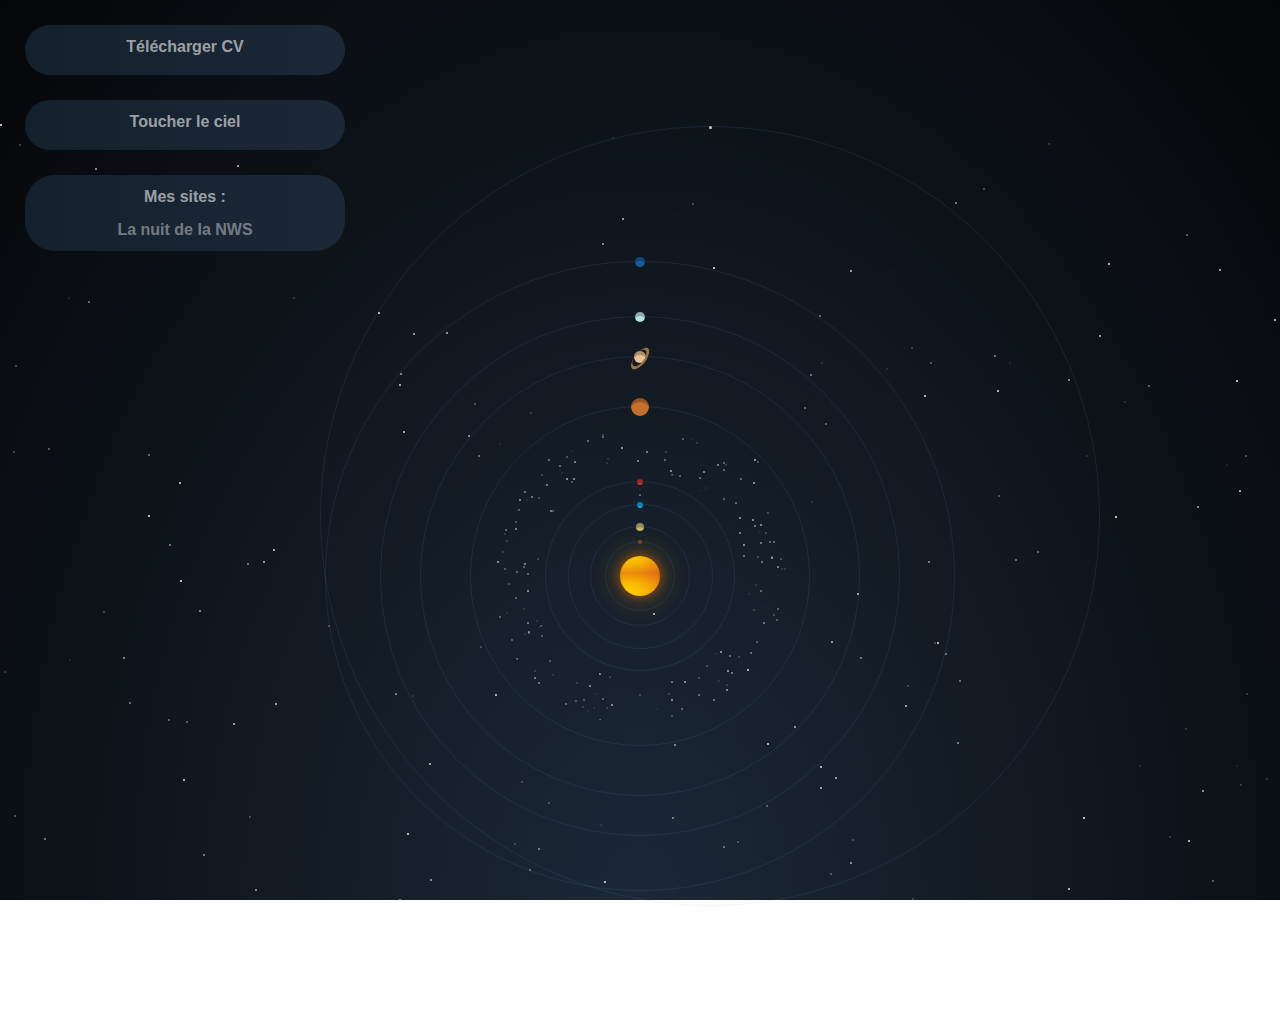
<file: index.html>
<!DOCTYPE html>
<html lang="en">
<head>
    <meta charset="UTF-8">
    <meta name="viewport" content="width=device-width, initial-scale=1.0">
    <link rel="stylesheet" href="css/index.css">
    <link rel="stylesheet" href="css/solar-syst.css">
    <title>Accueil</title>
</head>
<body>
    <div class="cv" id="downloadButton">
        <p>Télécharger CV</p>
    </div>  

    <div class="cv" onclick="game()">
        <p>Toucher le ciel</p>
    </div>  

    <div class="sites">
        <p class="sites-txt">Mes sites :</p>
        <a href="http://51.178.29.201/soiree_nws/" target="_blank" class="liens">La nuit de la NWS</a>
    </div>

    <div class='solar-syst'>
        <div class='sun'></div>
        <div class='mercury'></div>
        <div class='venus'></div>
        <div class='earth'></div>
        <div class='mars'></div>
        <div class='jupiter'></div>
        <div class='saturn'></div>
        <div class='uranus'></div>
        <div class='neptune'></div>
        <div class='pluto'></div>
        <div class='asteroids-belt'></div>
    </div>

    <script src="js/download.js"></script>
</body>
</html>
</file>
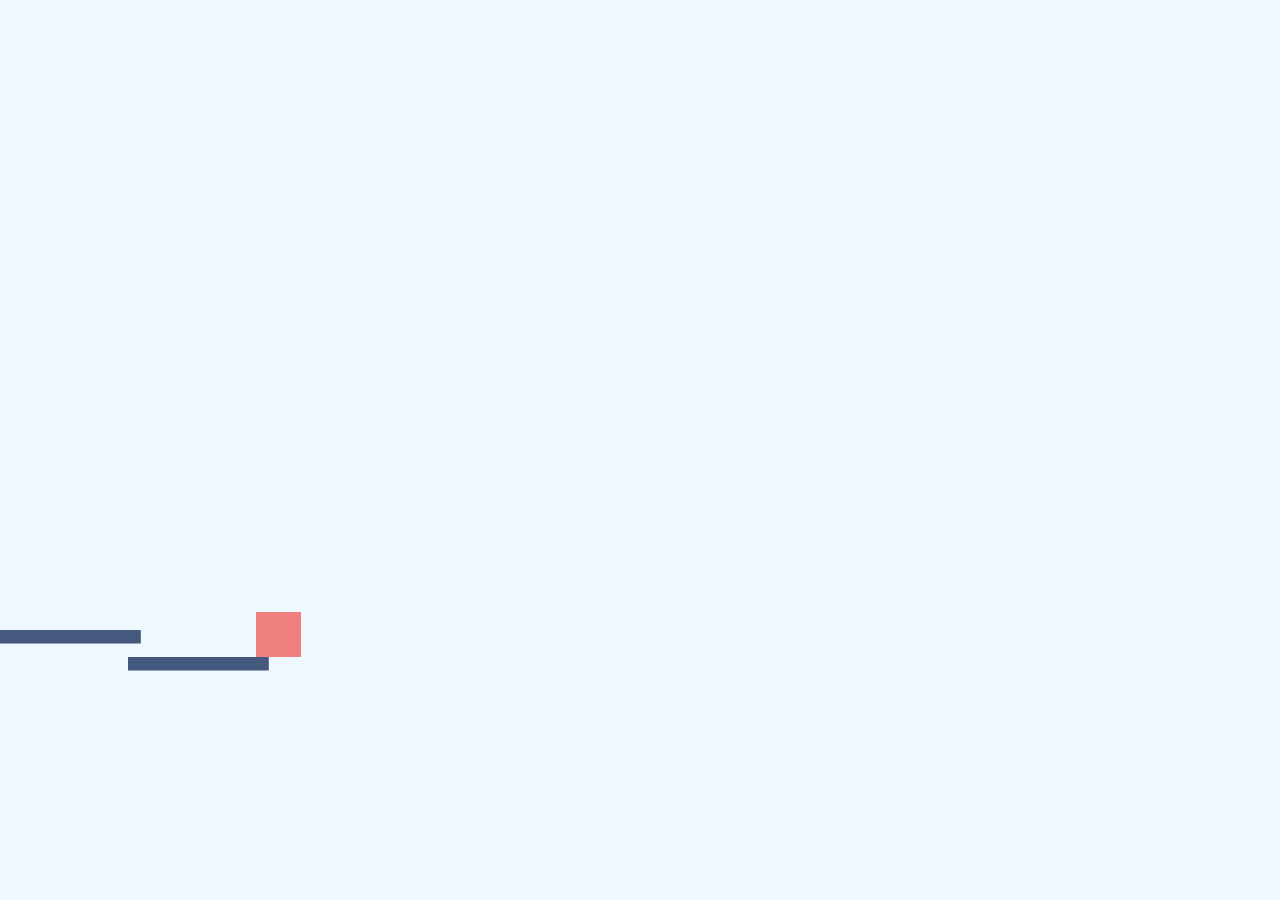
<file: game/index.html>
<!DOCTYPE html>
<html lang="en">
<head>
    <meta charset="UTF-8">
    <meta name="viewport" content="width=device-width, initial-scale=1.0">
    <link rel="stylesheet" href="style.css">
    <title>Document</title>
</head>

<canvas id="canvas"></canvas>
<script src="script.js"></script>

<body>
</body>
</html>
</file>
<file: css/index.css>
body {
    overflow: hidden;
    min-height: 100vh;
}

.solar-syst {
    position: fixed;
    top: -150px;
    left: 0;
    width: 100%;
    height: 100%;
    z-index: -1;
}

* {
    color: #ffffff95;
    font-weight: 900;
}

.cv {
    display: flex;
    margin: 25px 25px;
    justify-content: center;
    background: linear-gradient(90deg, #14202b, #1C2837);
    border-radius: 30px;
    width: 25%;
    height: 50px;
    cursor: pointer;
    transition: background-color 0.3s ease, transform 0.2s ease;
}

.cv:hover {
    transition: 0.3s ease-in-out;
    background-color: #18222f;
    transform: scale(1.025);
}

.cv:active {
    transform: scale(1.075);
}

.cv p {
    cursor: pointer;
    margin: 10px;
}

.sites {
    display: flex;
    flex-direction: column;
    align-items: center;
    margin: 25px 25px;
    background: linear-gradient(90deg, #14202b, #1C2837);
    border-radius: 30px;
    width: 25%;
    cursor: pointer;
}

.sites-txt {
    margin-top: 10px;
    margin-bottom: 10px;
}

.liens {
    text-decoration: none;
    color: #ffffff95 !important;
    margin-bottom: 10px;
}
</file>
<file: css/solar-syst.css>
*, *:before, *:after {
padding: 0;
margin: 0;
box-sizing: border-box;
}

html, body {
height: 100%;
width: 100%;
}

body {
font: normal 1em/1.45em "Helvetica Neue", Helvetica, Arial, sans-serif;
-webkit-font-smoothing: antialiased;
color: #fff;
background: radial-gradient(ellipse at bottom, #1C2837 0%, #050608 100%);
background-attachment: fixed;
}

h1 {
font-weight: 300;
font-size: 2.5em;
text-transform: uppercase;
font-family: Lato;
line-height: 1.6em;
letter-spacing: 0.1em;
}

a, a:visited {
text-decoration: none;
color: white;
opacity: 0.7;
}
a:hover, a:visited:hover {
opacity: 1;
}
a.icon, a:visited.icon {
margin-right: 2px;
padding: 3px;
}

.description {
padding: 30px;
position: absolute;
top: 0;
left: 0;
width: 25%;
z-index: 999;
}
.description p {
font-size: 0.9em;
}
.description p + p {
margin-top: 20px;
}
.description p.author {
font-size: 0.7em;
}
.description p.author .fa-heart {
color: #860014;
}

hr {
margin: 26px 0;
border: 0;
border-top: 1px solid white;
background: transparent;
width: 25%;
opacity: 0.1;
}

code {
color: #ae94c0;
font-family: Menlo, Monaco, Consolas, "Courier New", monospace;
font-size: 0.9em;
}

.solar-syst {
margin: 0 auto;
width: 100%;
height: 100%;
position: relative;
}
.solar-syst:after {
content: "";
position: absolute;
height: 2px;
width: 2px;
top: -2px;
background: white;
box-shadow: 1178px 1474px 0 0px rgba(255, 255, 255, 0.13) , 1184px 860px 0 0px rgba(255,255,255, 0.765) , 1763px 1666px 0 0px rgba(255,255,255, 0.64) , 470px 875px 0 0px rgba(255,255,255, 0.556) , 925px 1723px 0 0px rgba(255,255,255, 0.542) , 187px 1603px 0 0px rgba(255,255,255, 0.383) , 992px 1297px 0 0px rgba(255,255,255, 0.456) , 1735px 1122px 0 0px rgba(255,255,255, 0.833) , 606px 1179px 0 0px rgba(255,255,255, 0.453) , 95px 44px 0 0px rgba(255,255,255, 0.669) , 443px 1242px 0 0px rgba(255,255,255, 0.451) , 505px 1546px 0 0px rgba(255,255,255, 0.901) , 997px 266px 0 0px rgba(255,255,255, 0.906) , 25px 1551px 0 0px rgba(255,255,255, 0.074) , 252px 1261px 0 0px rgba(255,255,255, 0.073) , 973px 1323px 0 0px rgba(255,255,255, 0.574) , 1097px 1043px 0 0px rgba(255,255,255, 0.69) , 36px 1481px 0 0px rgba(255,255,255, 0.018) , 633px 1634px 0 0px rgba(255,255,255, 0.185) , 1116px 1311px 0 0px rgba(255,255,255, 0.577) , 911px 223px 0 0px rgba(255,255,255, 0.274) , 1524px 1391px 0 0px rgba(255,255,255, 0.714) , 830px 749px 0 0px rgba(255,255,255, 0.374) , 237px 41px 0 0px rgba(255,255,255, 0.762) , 480px 522px 0 0px rgba(255,255,255, 0.286) , 199px 486px 0 0px rgba(255,255,255, 0.57) , 100px 1145px 0 0px rgba(255,255,255, 0.318) , 378px 188px 0 0px rgba(255,255,255, 0.937) , 1171px 998px 0 0px rgba(255,255,255, 0.664) , 1518px 1019px 0 0px rgba(255,255,255, 0.042) , 521px 657px 0 0px rgba(255,255,255, 0.252) , 834px 1155px 0 0px rgba(255,255,255, 0.634) , 1334px 928px 0 0px rgba(255,255,255, 0.056) , 1537px 1314px 0 0px rgba(255,255,255, 0.109) , 943px 1785px 0 0px rgba(255,255,255, 0.171) , 1634px 1247px 0 0px rgba(255,255,255, 0.938) , 1395px 288px 0 0px rgba(255,255,255, 0.285) , 375px 1103px 0 0px rgba(255,255,255, 0.389) , 884px 1631px 0 0px rgba(255,255,255, 0.511) , 246px 1674px 0 0px rgba(255,255,255, 0.047) , 1062px 1471px 0 0px rgba(255,255,255, 0.098) , 1040px 1615px 0 0px rgba(255,255,255, 0.73) , 1356px 1454px 0 0px rgba(255,255,255, 0.649) , 1523px 1286px 0 0px rgba(255,255,255, 0.884) , 383px 1387px 0 0px rgba(255,255,255, 0.236) , 1212px 756px 0 0px rgba(255,255,255, 0.407) , 1001px 1185px 0 0px rgba(255,255,255, 0.463) , 1767px 331px 0 0px rgba(255,255,255, 0.979) , 1706px 1481px 0 0px rgba(255,255,255, 0.176) , 1285px 536px 0 0px rgba(255,255,255, 0.944) , 1197px 382px 0 0px rgba(255,255,255, 0.627) , 1245px 331px 0 0px rgba(255,255,255, 0.383) , 1311px 1016px 0 0px rgba(255,255,255, 0.319) , 1399px 930px 0 0px rgba(255,255,255, 0.269) , 850px 920px 0 0px rgba(255,255,255, 0.034) , 604px 1166px 0 0px rgba(255,255,255, 0.729) , 96px 1246px 0 0px rgba(255,255,255, 0.5) , 346px 1754px 0 0px rgba(255,255,255, 0.429) , 1083px 693px 0 0px rgba(255,255,255, 0.965) , 513px 1704px 0 0px rgba(255,255,255, 0.169) , 597px 954px 0 0px rgba(255,255,255, 0.503) , 88px 177px 0 0px rgba(255,255,255, 0.5) , 1348px 670px 0 0px rgba(255,255,255, 0.306) , 1729px 902px 0 0px rgba(255,255,255, 0.947) , 514px 719px 0 0px rgba(255,255,255, 0.212) , 859px 1412px 0 0px rgba(255,255,255, 0.244) , 149px 1347px 0 0px rgba(255,255,255, 0.639) , 850px 146px 0 0px rgba(255,255,255, 0.767) , 110px 1799px 0 0px rgba(255,255,255, 0.454) , 542px 1496px 0 0px rgba(255,255,255, 0.925) , 1456px 824px 0 0px rgba(255,255,255, 0.973) , 719px 890px 0 0px rgba(255,255,255, 0.846) , 293px 173px 0 0px rgba(255,255,255, 0.229) , 239px 585px 0 0px rgba(255,255,255, 0.016) , 123px 533px 0 0px rgba(255,255,255, 0.634) , 307px 1794px 0 0px rgba(255,255,255, 0.354) , 167px 136px 0 0px rgba(255,255,255, 0.02) , 1068px 255px 0 0px rgba(255,255,255, 0.651) , 905px 581px 0 0px rgba(255,255,255, 0.792) , 1086px 331px 0 0px rgba(255,255,255, 0.136) , 1579px 295px 0 0px rgba(255,255,255, 0.313) , 1414px 1743px 0 0px rgba(255,255,255, 0.131) , 1226px 340px 0 0px rgba(255,255,255, 0.094) , 738px 1333px 0 0px rgba(255,255,255, 0.43) , 1529px 418px 0 0px rgba(255,255,255, 0.015) , 810px 250px 0 0px rgba(255,255,255, 0.519) , 403px 1059px 0 0px rgba(255,255,255, 0.907) , 450px 1301px 0 0px rgba(255,255,255, 0.337) , 1322px 932px 0 0px rgba(255,255,255, 0.258) , 674px 620px 0 0px rgba(255,255,255, 0.628) , 1321px 1093px 0 0px rgba(255,255,255, 0.237) , 1583px 418px 0 0px rgba(255,255,255, 0.703) , 240px 1467px 0 0px rgba(255,255,255, 0.849) , 1401px 1696px 0 0px rgba(255,255,255, 0.012) , 790px 1728px 0 0px rgba(255,255,255, 0.877) , 622px 94px 0 0px rgba(255,255,255, 0.773) , 663px 981px 0 0px rgba(255,255,255, 0.742) , 4px 547px 0 0px rgba(255,255,255, 0.23) , 1410px 1598px 0 0px rgba(255,255,255, 0.47) , 12px 1024px 0 0px rgba(255,255,255, 0.43) , 14px 691px 0 0px rgba(255,255,255, 0.39) , 1749px 282px 0 0px rgba(255,255,255, 0.216) , 548px 678px 0 0px rgba(255,255,255, 0.332) , 612px 13px 0 0px rgba(255,255,255, 0.115) , 1275px 907px 0 0px rgba(255,255,255, 0.437) , 676px 91px 0 0px rgba(255,255,255, 0.071) , 1441px 1576px 0 0px rgba(255,255,255, 0.649) , 1581px 1464px 0 0px rgba(255,255,255, 0.919) , 75px 939px 0 0px rgba(255,255,255, 0.542) , 1527px 1046px 0 0px rgba(255,255,255, 0.991) , 1742px 1282px 0 0px rgba(255,255,255, 0.066) , 1267px 1441px 0 0px rgba(255,255,255, 0.827) , 320px 1779px 0 0px rgba(255,255,255, 0.757) , 1788px 218px 0 0px rgba(255,255,255, 0.367) , 447px 1236px 0 0px rgba(255,255,255, 0.628) , 1646px 1188px 0 0px rgba(255,255,255, 0.551) , 69px 535px 0 0px rgba(255,255,255, 0.12) , 1305px 804px 0 0px rgba(255,255,255, 0.808) , 1753px 188px 0 0px rgba(255,255,255, 0.513) , 298px 1317px 0 0px rgba(255,255,255, 0.39) , 1104px 1081px 0 0px rgba(255,255,255, 0.616) , 625px 1531px 0 0px rgba(255,255,255, 0.978) , 430px 755px 0 0px rgba(255,255,255, 0.686) , 120px 1764px 0 0px rgba(255,255,255, 0.25) , 1108px 139px 0 0px rgba(255,255,255, 0.864) , 987px 1231px 0 0px rgba(255,255,255, 0.567) , 747px 545px 0 0px rgba(255,255,255, 0.876) , 1632px 1343px 0 0px rgba(255,255,255, 0.257) , 1185px 604px 0 0px rgba(255,255,255, 0.212) , 647px 1241px 0 0px rgba(255,255,255, 0.834) , 820px 642px 0 0px rgba(255,255,255, 0.854) , 1220px 1396px 0 0px rgba(255,255,255, 0.598) , 1379px 1711px 0 0px rgba(255,255,255, 0.71) , 928px 437px 0 0px rgba(255,255,255, 0.573) , 1392px 222px 0 0px rgba(255,255,255, 0.285) , 399px 775px 0 0px rgba(255,255,255, 0.559) , 44px 714px 0 0px rgba(255,255,255, 0.568) , 73px 79px 0 0px rgba(255,255,255, 0.621) , 696px 1786px 0 0px rgba(255,255,255, 0.401) , 698px 918px 0 0px rgba(255,255,255, 0.603) , 446px 208px 0 0px rgba(255,255,255, 0.708) , 989px 1711px 0 0px rgba(255,255,255, 0.869) , 1785px 26px 0 0px rgba(255,255,255, 0.887) , 1189px 1181px 0 0px rgba(255,255,255, 0.712) , 538px 724px 0 0px rgba(255,255,255, 0.551) , 468px 311px 0 0px rgba(255,255,255, 0.62) , 777px 450px 0 0px rgba(255,255,255, 0.044) , 804px 896px 0 0px rgba(255,255,255, 0.424) , 435px 1146px 0 0px rgba(255,255,255, 0.735) , 1494px 1473px 0 0px rgba(255,255,255, 0.863) , 477px 1311px 0 0px rgba(255,255,255, 0.502) , 288px 923px 0 0px rgba(255,255,255, 0.968) , 821px 238px 0 0px rgba(255,255,255, 0.138) , 70px 115px 0 0px rgba(255,255,255, 0.842) , 399px 260px 0 0px rgba(255,255,255, 0.867) , 1734px 451px 0 0px rgba(255,255,255, 0.251) , 1669px 750px 0 0px rgba(255,255,255, 0.155) , 50px 1747px 0 0px rgba(255,255,255, 0.159) , 1628px 1172px 0 0px rgba(255,255,255, 0.215) , 1773px 1572px 0 0px rgba(255,255,255, 0.435) , 1750px 1674px 0 0px rgba(255,255,255, 0.354) , 1761px 1739px 0 0px rgba(255,255,255, 0.725) , 1436px 764px 0 0px rgba(255,255,255, 0.934) , 494px 1600px 0 0px rgba(255,255,255, 0.441) , 327px 1139px 0 0px rgba(255,255,255, 0.599) , 13px 327px 0 0px rgba(255,255,255, 0.27) , 1318px 35px 0 0px rgba(255,255,255, 0.176) , 1685px 1613px 0 0px rgba(255,255,255, 0.144) , 1746px 588px 0 0px rgba(255,255,255, 0.977) , 1769px 1052px 0 0px rgba(255,255,255, 0.825) , 423px 556px 0 0px rgba(255,255,255, 0.027) , 1037px 427px 0 0px rgba(255,255,255, 0.48) , 665px 1574px 0 0px rgba(255,255,255, 0.629) , 600px 700px 0 0px rgba(255,255,255, 0.113) , 548px 335px 0 0px rgba(255,255,255, 0.484) , 1300px 296px 0 0px rgba(255,255,255, 0.1) , 169px 420px 0 0px rgba(255,255,255, 0.531) , 1240px 660px 0 0px rgba(255,255,255, 0.241) , 1455px 1014px 0 0px rgba(255,255,255, 0.7) , 275px 579px 0 0px rgba(255,255,255, 0.767) , 850px 738px 0 0px rgba(255,255,255, 0.69) , 64px 1455px 0 0px rgba(255,255,255, 0.733) , 1202px 1537px 0 0px rgba(255,255,255, 0.197) , 206px 1600px 0 0px rgba(255,255,255, 0.674) , 255px 962px 0 0px rgba(255,255,255, 0.281) , 1421px 1017px 0 0px rgba(255,255,255, 0.273) , 852px 715px 0 0px rgba(255,255,255, 0.273) , 328px 501px 0 0px rgba(255,255,255, 0.327) , 1644px 606px 0 0px rgba(255,255,255, 0.404) , 1454px 1418px 0 0px rgba(255,255,255, 0.944) , 224px 1388px 0 0px rgba(255,255,255, 0.088) , 183px 655px 0 0px rgba(255,255,255, 0.866) , 831px 517px 0 0px rgba(255,255,255, 0.721) , 766px 681px 0 0px rgba(255,255,255, 0.425) , 538px 1563px 0 0px rgba(255,255,255, 0.537) , 1745px 604px 0 0px rgba(255,255,255, 0.093) , 1325px 1792px 0 0px rgba(255,255,255, 0.279) , 1239px 366px 0 0px rgba(255,255,255, 0.834) , 1427px 1149px 0 0px rgba(255,255,255, 0.018) , 1010px 1210px 0 0px rgba(255,255,255, 0.743) , 1446px 1728px 0 0px rgba(255,255,255, 0.338) , 1393px 87px 0 0px rgba(255,255,255, 0.04) , 203px 730px 0 0px rgba(255,255,255, 0.58) , 1542px 666px 0 0px rgba(255,255,255, 0.472) , 204px 190px 0 0px rgba(255,255,255, 0.044) , 617px 1101px 0 0px rgba(255,255,255, 0.218) , 209px 1133px 0 0px rgba(255,255,255, 0.254) , 1115px 392px 0 0px rgba(255,255,255, 0.977) , 805px 848px 0 0px rgba(255,255,255, 0.735) , 820px 663px 0 0px rgba(255,255,255, 0.779) , 348px 967px 0 0px rgba(255,255,255, 0.435) , 1187px 860px 0 0px rgba(255,255,255, 0.231) , 1425px 1580px 0 0px rgba(255,255,255, 0.579) , 1690px 1148px 0 0px rgba(255,255,255, 0.424) , 34px 1446px 0 0px rgba(255,255,255, 0.449) , 1133px 1361px 0 0px rgba(255,255,255, 0.466) , 1555px 96px 0 0px rgba(255,255,255, 0.662) , 1463px 1051px 0 0px rgba(255,255,255, 0.497) , 332px 846px 0 0px rgba(255,255,255, 0.046) , 757px 337px 0 0px rgba(255,255,255, 0.313) , 1597px 1162px 0 0px rgba(255,255,255, 0.006) , 1283px 1050px 0 0px rgba(255,255,255, 0.75) , 1589px 804px 0 0px rgba(255,255,255, 0.014) , 115px 1185px 0 0px rgba(255,255,255, 0.354) , 994px 231px 0 0px rgba(255,255,255, 0.557) , 1171px 1382px 0 0px rgba(255,255,255, 0.684) , 754px 335px 0 0px rgba(255,255,255, 0.711) , 1426px 1503px 0 0px rgba(255,255,255, 0.349) , 751px 1313px 0 0px rgba(255,255,255, 0.675) , 821px 1204px 0 0px rgba(255,255,255, 0.782) , 1580px 1153px 0 0px rgba(255,255,255, 0.508) , 20px 1634px 0 0px rgba(255,255,255, 0.012) , 1180px 988px 0 0px rgba(255,255,255, 0.648) , 907px 561px 0 0px rgba(255,255,255, 0.271) , 420px 1424px 0 0px rgba(255,255,255, 0.671) , 255px 765px 0 0px rgba(255,255,255, 0.619) , 1509px 1604px 0 0px rgba(255,255,255, 0.12) , 1743px 308px 0 0px rgba(255,255,255, 0.352) , 1632px 1796px 0 0px rgba(255,255,255, 0.802) , 1671px 1716px 0 0px rgba(255,255,255, 0.174) , 794px 602px 0 0px rgba(255,255,255, 0.719) , 279px 4px 0 0px rgba(255,255,255, 0.737) , 1357px 45px 0 0px rgba(255,255,255, 0.838) , 1601px 578px 0 0px rgba(255,255,255, 0.284) , 655px 1649px 0 0px rgba(255,255,255, 0.378) , 672px 693px 0 0px rgba(255,255,255, 0.527) , 1328px 1782px 0 0px rgba(255,255,255, 0.127) , 86px 1126px 0 0px rgba(255,255,255, 0.071) , 412px 571px 0 0px rgba(255,255,255, 0.147) , 482px 1045px 0 0px rgba(255,255,255, 0.523) , 1718px 792px 0 0px rgba(255,255,255, 0.146) , 1451px 352px 0 0px rgba(255,255,255, 0.842) , 60px 1041px 0 0px rgba(255,255,255, 0.999) , 129px 578px 0 0px rgba(255,255,255, 0.471) , 1682px 1206px 0 0px rgba(255,255,255, 0.899) , 48px 324px 0 0px rgba(255,255,255, 0.41) , 1015px 435px 0 0px rgba(255,255,255, 0.477) , 702px 1108px 0 0px rgba(255,255,255, 0.079) , 409px 1140px 0 0px rgba(255,255,255, 0.306) , 68px 173px 0 0px rgba(255,255,255, 0.127) , 504px 1607px 0 0px rgba(255,255,255, 0.606) , 1460px 1759px 0 0px rgba(255,255,255, 0.831) , 1782px 144px 0 0px rgba(255,255,255, 0.304) , 819px 191px 0 0px rgba(255,255,255, 0.464) , 743px 848px 0 0px rgba(255,255,255, 0.34) , 1219px 145px 0 0px rgba(255,255,255, 0.783) , 692px 79px 0 0px rgba(255,255,255, 0.324) , 1693px 15px 0 0px rgba(255,255,255, 0.824) , 529px 745px 0 0px rgba(255,255,255, 0.406) , 1169px 712px 0 0px rgba(255,255,255, 0.198) , 1103px 1582px 0 0px rgba(255,255,255, 0.95) , 1048px 19px 0 0px rgba(255,255,255, 0.224) , 796px 1379px 0 0px rgba(255,255,255, 0.458) , 395px 1071px 0 0px rgba(255,255,255, 0.505) , 1751px 1678px 0 0px rgba(255,255,255, 0.623) , 1739px 215px 0 0px rgba(255,255,255, 0.176) , 403px 307px 0 0px rgba(255,255,255, 0.803) , 959px 556px 0 0px rgba(255,255,255, 0.511) , 1290px 323px 0 0px rgba(255,255,255, 0.276) , 998px 371px 0 0px rgba(255,255,255, 0.362) , 711px 1067px 0 0px rgba(255,255,255, 0.725) , 785px 1075px 0 0px rgba(255,255,255, 0.262) , 893px 147px 0 0px rgba(255,255,255, 0.06) , 707px 1220px 0 0px rgba(255,255,255, 0.387) , 1193px 1517px 0 0px rgba(255,255,255, 0.254) , 1685px 538px 0 0px rgba(255,255,255, 0.676) , 1236px 256px 0 0px rgba(255,255,255, 0.954) , 1024px 1212px 0 0px rgba(255,255,255, 0.778) , 1570px 738px 0 0px rgba(255,255,255, 0.4) , 736px 1383px 0 0px rgba(255,255,255, 0.167) , 1521px 307px 0 0px rgba(255,255,255, 0.635) , 1330px 471px 0 0px rgba(255,255,255, 0.377) , 825px 299px 0 0px rgba(255,255,255, 0.45) , 1751px 1662px 0 0px rgba(255,255,255, 0.083) , 1682px 1524px 0 0px rgba(255,255,255, 0.126) , 362px 1732px 0 0px rgba(255,255,255, 0.449) , 1370px 929px 0 0px rgba(255,255,255, 0.139) , 1137px 1279px 0 0px rgba(255,255,255, 0.073) , 1797px 1695px 0 0px rgba(255,255,255, 0.942) , 1238px 1135px 0 0px rgba(255,255,255, 0.631) , 339px 1705px 0 0px rgba(255,255,255, 0.584) , 957px 618px 0 0px rgba(255,255,255, 0.604) , 1188px 716px 0 0px rgba(255,255,255, 0.894) , 474px 279px 0 0px rgba(255,255,255, 0.297) , 924px 271px 0 0px rgba(255,255,255, 0.871) , 180px 456px 0 0px rgba(255,255,255, 0.957) , 1419px 816px 0 0px rgba(255,255,255, 0.325) , 723px 722px 0 0px rgba(255,255,255, 0.477) , 1325px 1134px 0 0px rgba(255,255,255, 0.795) , 495px 570px 0 0px rgba(255,255,255, 0.903) , 1226px 1542px 0 0px rgba(255,255,255, 0.454) , 541px 511px 0 0px rgba(255,255,255, 0.329) , 1506px 665px 0 0px rgba(255,255,255, 0.039) , 31px 1251px 0 0px rgba(255,255,255, 0.17) , 289px 1648px 0 0px rgba(255,255,255, 0.722) , 273px 425px 0 0px rgba(255,255,255, 0.837) , 1303px 822px 0 0px rgba(255,255,255, 0.555) , 750px 1479px 0 0px rgba(255,255,255, 0.109) , 1407px 1587px 0 0px rgba(255,255,255, 0.408) , 19px 20px 0 0px rgba(255,255,255, 0.309) , 1374px 826px 0 0px rgba(255,255,255, 0.534) , 1186px 110px 0 0px rgba(255,255,255, 0.419) , 1253px 1493px 0 0px rgba(255,255,255, 0.019) , 1259px 1624px 0 0px rgba(255,255,255, 0.418) , 1719px 1344px 0 0px rgba(255,255,255, 0.574) , 930px 238px 0 0px rgba(255,255,255, 0.346) , 42px 1580px 0 0px rgba(255,255,255, 0.839) , 1507px 237px 0 0px rgba(255,255,255, 0.164) , 1721px 777px 0 0px rgba(255,255,255, 0.926) , 263px 437px 0 0px rgba(255,255,255, 0.76) , 1139px 641px 0 0px rgba(255,255,255, 0.133) , 196px 1133px 0 0px rgba(255,255,255, 0.944) , 1352px 279px 0 0px rgba(255,255,255, 0.244) , 561px 1454px 0 0px rgba(255,255,255, 0.186) , 1413px 286px 0 0px rgba(255,255,255, 0.082) , 434px 888px 0 0px rgba(255,255,255, 0.425) , 630px 1386px 0 0px rgba(255,255,255, 0.731) , 1059px 1346px 0 0px rgba(255,255,255, 0.184) , 37px 1021px 0 0px rgba(255,255,255, 0.371) , 15px 241px 0 0px rgba(255,255,255, 0.346) , 500px 1452px 0 0px rgba(255,255,255, 0.724) , 1542px 1764px 0 0px rgba(255,255,255, 0.225) , 484px 838px 0 0px rgba(255,255,255, 0.24) , 825px 1729px 0 0px rgba(255,255,255, 0.966) , 437px 1361px 0 0px rgba(255,255,255, 0.428) , 1042px 844px 0 0px rgba(255,255,255, 0.229) , 677px 267px 0 0px rgba(255,255,255, 0.016) , 1124px 277px 0 0px rgba(255,255,255, 0.155) , 857px 469px 0 0px rgba(255,255,255, 0.806) , 886px 244px 0 0px rgba(255,255,255, 0.126) , 1022px 1147px 0 0px rgba(255,255,255, 0.634) , 281px 1459px 0 0px rgba(255,255,255, 0.684) , 870px 1102px 0 0px rgba(255,255,255, 0.136) , 913px 819px 0 0px rgba(255,255,255, 0.494) , 1417px 1759px 0 0px rgba(255,255,255, 0.26) , 938px 1220px 0 0px rgba(255,255,255, 0.738) , 1445px 1691px 0 0px rgba(255,255,255, 0.181) , 1169px 1736px 0 0px rgba(255,255,255, 0.419) , 1300px 962px 0 0px rgba(255,255,255, 0.987) , 1173px 1713px 0 0px rgba(255,255,255, 0.525) , 1446px 948px 0 0px rgba(255,255,255, 0.339) , 101px 910px 0 0px rgba(255,255,255, 0.408) , 201px 1226px 0 0px rgba(255,255,255, 0.807) , 1148px 261px 0 0px rgba(255,255,255, 0.457) , 247px 439px 0 0px rgba(255,255,255, 0.539) , 1335px 680px 0 0px rgba(255,255,255, 0.504) , 1184px 1698px 0 0px rgba(255,255,255, 0.429) , 729px 1340px 0 0px rgba(255,255,255, 0.655) , 586px 874px 0 0px rgba(255,255,255, 0.095) , 1181px 1072px 0 0px rgba(255,255,255, 0.245) , 602px 119px 0 0px rgba(255,255,255, 0.642) , 1033px 1029px 0 0px rgba(255,255,255, 0.106) , 1009px 238px 0 0px rgba(255,255,255, 0.098) , 298px 1526px 0 0px rgba(255,255,255, 0.529) , 1300px 1672px 0 0px rgba(255,255,255, 0.416) , 399px 1789px 0 0px rgba(255,255,255, 0.229) , 1422px 1737px 0 0px rgba(255,255,255, 0.7) , 148px 391px 0 0px rgba(255,255,255, 0.927) , 762px 1417px 0 0px rgba(255,255,255, 0.279) , 869px 1363px 0 0px rgba(255,255,255, 0.2) , 168px 595px 0 0px rgba(255,255,255, 0.445) , 484px 1339px 0 0px rgba(255,255,255, 0.85) , 1416px 844px 0 0px rgba(255,255,255, 0.359) , 1356px 678px 0 0px rgba(255,255,255, 0.153) , 931px 1758px 0 0px rgba(255,255,255, 0.448) , 1530px 703px 0 0px rgba(255,255,255, 0.44) , 633px 377px 0 0px rgba(255,255,255, 0.046) , 1678px 392px 0 0px rgba(255,255,255, 0.3) , 1333px 767px 0 0px rgba(255,255,255, 0.628) , 1624px 1416px 0 0px rgba(255,255,255, 0.84) , 815px 1188px 0 0px rgba(255,255,255, 0.853) , 1488px 1125px 0 0px rgba(255,255,255, 0.107) , 589px 602px 0 0px rgba(255,255,255, 0.017) , 1185px 806px 0 0px rgba(255,255,255, 0.488) , 1369px 45px 0 0px rgba(255,255,255, 0.159) , 1392px 1231px 0 0px rgba(255,255,255, 0.875) , 955px 78px 0 0px rgba(255,255,255, 0.566) , 1548px 720px 0 0px rgba(255,255,255, 0.568) , 1473px 1175px 0 0px rgba(255,255,255, 0.878) , 311px 124px 0 0px rgba(255,255,255, 0.696) , 1318px 911px 0 0px rgba(255,255,255, 0.496) , 415px 1360px 0 0px rgba(255,255,255, 0.501) , 39px 1505px 0 0px rgba(255,255,255, 0.78) , 785px 1788px 0 0px rgba(255,255,255, 0.288) , 835px 653px 0 0px rgba(255,255,255, 0.786) , 407px 709px 0 0px rgba(255,255,255, 0.922) , 860px 533px 0 0px rgba(255,255,255, 0.535) , 444px 1724px 0 0px rgba(255,255,255, 0.596) , 563px 846px 0 0px rgba(255,255,255, 0.787) , 768px 1481px 0 0px rgba(255,255,255, 0.977) , 689px 1240px 0 0px rgba(255,255,255, 0.666) , 1068px 764px 0 0px rgba(255,255,255, 0.865) , 103px 487px 0 0px rgba(255,255,255, 0.307) , 429px 639px 0 0px rgba(255,255,255, 0.804) , 328px 906px 0 0px rgba(255,255,255, 0.952) , 937px 518px 0 0px rgba(255,255,255, 0.889) , 1299px 1533px 0 0px rgba(255,255,255, 0.694) , 1404px 96px 0 0px rgba(255,255,255, 0.233) , 1323px 947px 0 0px rgba(255,255,255, 0.567) , 288px 1649px 0 0px rgba(255,255,255, 0.352) , 973px 1056px 0 0px rgba(255,255,255, 0.64) , 499px 319px 0 0px rgba(255,255,255, 0.105) , 467px 876px 0 0px rgba(255,255,255, 0.054) , 1302px 1448px 0 0px rgba(255,255,255, 0.853) , 179px 358px 0 0px rgba(255,255,255, 0.88) , 1762px 542px 0 0px rgba(255,255,255, 0.815) , 1762px 88px 0 0px rgba(255,255,255, 0.949) , 1590px 733px 0 0px rgba(255,255,255, 0.772) , 1533px 100px 0 0px rgba(255,255,255, 0.789) , 210px 1724px 0 0px rgba(255,255,255, 0.772) , 767px 619px 0 0px rgba(255,255,255, 0.846) , 186px 597px 0 0px rgba(255,255,255, 0.441) , 1167px 1671px 0 0px rgba(255,255,255, 0.545) , 171px 925px 0 0px rgba(255,255,255, 0.791) , 998px 1670px 0 0px rgba(255,255,255, 0.849) , 143px 1415px 0 0px rgba(255,255,255, 0.491) , 713px 143px 0 0px rgba(255,255,255, 0.945) , 400px 249px 0 0px rgba(255,255,255, 0.595) , 775px 1077px 0 0px rgba(255,255,255, 0.519) , 345px 1439px 0 0px rgba(255,255,255, 0.15) , 1274px 195px 0 0px rgba(255,255,255, 0.898) , 1202px 666px 0 0px rgba(255,255,255, 0.723) , 868px 1043px 0 0px rgba(255,255,255, 0.588) , 746px 1442px 0 0px rgba(255,255,255, 0.373) , 233px 599px 0 0px rgba(255,255,255, 0.764) , 716px 1452px 0 0px rgba(255,255,255, 0.748) , 1718px 1275px 0 0px rgba(255,255,255, 0.811) , 326px 1206px 0 0px rgba(255,255,255, 0.203) , 530px 288px 0 0px rgba(255,255,255, 0.197) , 912px 774px 0 0px rgba(255,255,255, 0.25) , 804px 283px 0 0px rgba(255,255,255, 0.455) , 1474px 1180px 0 0px rgba(255,255,255, 0.008) , 983px 64px 0 0px rgba(255,255,255, 0.351) , 395px 569px 0 0px rgba(255,255,255, 0.563) , 651px 1109px 0 0px rgba(255,255,255, 0.701) , 515px 473px 0 0px rgba(255,255,255, 0.387) , 537px 434px 0 0px rgba(255,255,255, 0.244) , 1559px 810px 0 0px rgba(255,255,255, 0.238) , 1484px 979px 0 0px rgba(255,255,255, 0.434) , 604px 757px 0 0px rgba(255,255,255, 0.913) , 1246px 569px 0 0px rgba(255,255,255, 0.221) , 1099px 211px 0 0px rgba(255,255,255, 0.759) , 46px 795px 0 0px rgba(255,255,255, 0.336) , 185px 1130px 0 0px rgba(255,255,255, 0.289) , 1236px 641px 0 0px rgba(255,255,255, 0.091) , 998px 1583px 0 0px rgba(255,255,255, 0.264) , 478px 331px 0 0px rgba(255,255,255, 0.476) , 1252px 1600px 0 0px rgba(255,255,255, 0.899) , 233px 1443px 0 0px rgba(255,255,255, 0.472) , 1651px 889px 0 0px rgba(255,255,255, 0.585) , 1362px 57px 0 0px rgba(255,255,255, 0.927) , 945px 529px 0 0px rgba(255,255,255, 0.523) , 249px 692px 0 0px rgba(255,255,255, 0.312) , 1683px 837px 0 0px rgba(255,255,255, 0.981) , 413px 209px 0 0px rgba(255,255,255, 0.752) , 148px 330px 0 0px rgba(255,255,255, 0.487) , 1564px 396px 0 0px rgba(255,255,255, 0.958) , 862px 1272px 0 0px rgba(255,255,255, 0.513) , 1498px 1717px 0 0px rgba(255,255,255, 0.177) , 476px 945px 0 0px rgba(255,255,255, 0.565) , 1150px 1788px 0 0px rgba(255,255,255, 0.701) , 811px 377px 0 0px rgba(255,255,255, 0.135) , 1691px 1076px 0 0px rgba(255,255,255, 0.804) , 1283px 1585px 0 0px rgba(255,255,255, 0.397) , 737px 717px 0 0px rgba(255,255,255, 0.286) , 1485px 424px 0 0px rgba(255,255,255, 0.046) , 7px 1549px 0 0px rgba(255,255,255, 0.839) , 236px 798px 0 0px rgba(255,255,255, 0.703) , 653px 489px 0 0px rgba(255,255,255, 0.828) , 506px 1727px 0 0px rgba(255,255,255, 0.598) , 1444px 361px 0 0px rgba(255,255,255, 0.327) , 1662px 1411px 0 0px rgba(255,255,255, 0.638) , 1087px 840px 0 0px rgba(255,255,255, 0.8) , 1371px 957px 0 0px rgba(255,255,255, 0.417) , 934px 518px 0 0px rgba(255,255,255, 0.247) , 1464px 566px 0 0px rgba(255,255,255, 0.068) , 1266px 654px 0 0px rgba(255,255,255, 0.186) , 1393px 222px 0 0px rgba(255,255,255, 0.274) , 1427px 1737px 0 0px rgba(255,255,255, 0.198) , 826px 1111px 0 0px rgba(255,255,255, 0.44);
border-radius: 100px;
}
.solar-syst div {
border-radius: 1000px;
top: 50%;
left: 50%;
position: absolute;
z-index: 999;
}
.solar-syst div:not(.sun) {
border: 1px solid rgba(102, 166, 229, 0.12);
}
.solar-syst div:not(.sun):before {
left: 50%;
border-radius: 100px;
content: "";
position: absolute;
}
.solar-syst div:not(.asteroids-belt):before {
box-shadow: inset 0 6px 0 -2px rgba(0, 0, 0, 0.25);
}

.sun {
background: radial-gradient(ellipse at center, #ffd000 1%, #f9b700 39%, #f9b700 39%, #e06317 100%);
height: 40px;
width: 40px;
margin-top: -20px;
margin-left: -20px;
background-clip: padding-box;
border: 0 !important;
background-position: -28px -103px;
background-size: 175%;
box-shadow: 0 0 10px 2px rgba(255, 107, 0, 0.4), 0 0 22px 11px rgba(255, 203, 0, 0.13);
}

.mercury {
height: 70px;
width: 70px;
margin-top: -35px;
margin-left: -35px;
-webkit-animation: orb 7.1867343561s linear infinite;
        animation: orb 7.1867343561s linear infinite;
}
.mercury:before {
height: 4px;
width: 4px;
background: #9f5e26;
margin-top: -2px;
margin-left: -2px;
}

.venus {
height: 100px;
width: 100px;
margin-top: -50px;
margin-left: -50px;
-webkit-animation: orb 18.4555338265s linear infinite;
        animation: orb 18.4555338265s linear infinite;
}
.venus:before {
height: 8px;
width: 8px;
background: #BEB768;
margin-top: -4px;
margin-left: -4px;
}

.earth {
height: 145px;
width: 145px;
margin-top: -72.5px;
margin-left: -72.5px;
-webkit-animation: orb 30s linear infinite;
        animation: orb 30s linear infinite;
}
.earth:before {
height: 6px;
width: 6px;
background: #11abe9;
margin-top: -3px;
margin-left: -3px;
}
.earth:after {
position: absolute;
content: "";
height: 18px;
width: 18px;
left: 50%;
top: 0px;
margin-left: -9px;
margin-top: -9px;
border-radius: 100px;
box-shadow: 0 -10px 0 -8px grey;
-webkit-animation: orb 2.2440352158s linear infinite;
        animation: orb 2.2440352158s linear infinite;
}

.mars {
height: 190px;
width: 190px;
margin-top: -95px;
margin-left: -95px;
-webkit-animation: orb 56.4261314589s linear infinite;
        animation: orb 56.4261314589s linear infinite;
}
.mars:before {
height: 6px;
width: 6px;
background: #cf3921;
margin-top: -3px;
margin-left: -3px;
}

.jupiter {
height: 340px;
width: 340px;
margin-top: -170px;
margin-left: -170px;
-webkit-animation: orb 355.7228171013s linear infinite;
        animation: orb 355.7228171013s linear infinite;
}
.jupiter:before {
height: 18px;
width: 18px;
background: #c76e2a;
margin-top: -9px;
margin-left: -9px;
}

.saturn {
height: 440px;
width: 440px;
margin-top: -220px;
margin-left: -220px;
-webkit-animation: orb 882.6952471456s linear infinite;
        animation: orb 882.6952471456s linear infinite;
}
.saturn:before {
height: 12px;
width: 12px;
background: #e7c194;
margin-top: -6px;
margin-left: -6px;
}
.saturn:after {
position: absolute;
content: "";
height: 2.34%;
width: 4.676%;
left: 50%;
top: 0px;
transform: rotateZ(-52deg);
margin-left: -2.3%;
margin-top: -1.2%;
border-radius: 50% 50% 50% 50%;
box-shadow: 0 1px 0 1px #987641, 3px 1px 0 #987641, -3px 1px 0 #987641;
-webkit-animation: orb 882.6952471456s linear infinite;
        animation: orb 882.6952471456s linear infinite;
animation-direction: reverse;
transform-origin: 52% 60%;
}

.uranus {
height: 520px;
width: 520px;
margin-top: -260px;
margin-left: -260px;
-webkit-animation: orb 2512.4001967933s linear infinite;
        animation: orb 2512.4001967933s linear infinite;
}
.uranus:before {
height: 10px;
width: 10px;
background: #b5e3e3;
margin-top: -5px;
margin-left: -5px;
}

.neptune {
height: 630px;
width: 630px;
margin-top: -315px;
margin-left: -315px;
-webkit-animation: orb 4911.7838624549s linear infinite;
        animation: orb 4911.7838624549s linear infinite;
}
.neptune:before {
height: 10px;
width: 10px;
background: #175e9e;
margin-top: -5px;
margin-left: -5px;
}

.asteroids-belt {
    opacity: 0.7;
    border-color: transparent !important;
    height: 300px;
    width: 300px;
    margin-top: -150px;
    margin-left: -150px;
    -webkit-animation: orb 179.9558282773s linear infinite;
            animation: orb 179.9558282773s linear infinite;
    overflow: hidden;
}

.asteroids-belt:before {
    top: 50%;
    height: 210px;
    width: 210px;
    margin-left: -105px;
    margin-top: -105px;
    background: transparent;
    border-radius: 140px !important;
    box-shadow: -97px 50px 0 -104px rgba(255, 255, 255, 0.032) , 145px -7px 0 -104px rgba(255,255,255, 0.26) , 105px 127px 0 -104px rgba(255,255,255, 0.681) , 106px -138px 0 -104px rgba(255,255,255, 0.929) , -135px -7px 0 -104px rgba(255,255,255, 0.537) , -29px 5px 0 -104px rgba(255,255,255, 0.403) , -134px -46px 0 -104px rgba(255,255,255, 0.582) , 9px 46px 0 -104px rgba(255,255,255, 0.497) , -127px 103px 0 -104px rgba(255,255,255, 0.467) , -41px -81px 0 -104px rgba(255,255,255, 0.732) , -48px -52px 0 -104px rgba(255,255,255, 0.087) , 26px -124px 0 -104px rgba(255,255,255, 0.32) , 42px 133px 0 -104px rgba(255,255,255, 0.573) , -115px -12px 0 -104px rgba(255,255,255, 0.783) , 103px -115px 0 -104px rgba(255,255,255, 0.485) , -60px 52px 0 -104px rgba(255,255,255, 0.105) , -96px -6px 0 -104px rgba(255,255,255, 0.927) , 5px 54px 0 -104px rgba(255,255,255, 0.391) , -103px 45px 0 -104px rgba(255,255,255, 0.205) , 10px 27px 0 -104px rgba(255,255,255, 0.081) , -113px -101px 0 -104px rgba(255,255,255, 0.418) , 100px -140px 0 -104px rgba(255,255,255, 0.078) , 109px 18px 0 -104px rgba(255,255,255, 0.159) , -130px 88px 0 -104px rgba(255,255,255, 0.878) , 78px -144px 0 -104px rgba(255,255,255, 0.701) , 87px -124px 0 -104px rgba(255,255,255, 0.99) , 61px -28px 0 -104px rgba(255,255,255, 0.546) , 101px -97px 0 -104px rgba(255,255,255, 0.594) , -57px 131px 0 -104px rgba(255,255,255, 0.25) , 2px 91px 0 -104px rgba(255,255,255, 0.054) , 118px -19px 0 -104px rgba(255,255,255, 0.381) , 142px -7px 0 -104px rgba(255,255,255, 0.224) , -131px 8px 0 -104px rgba(255,255,255, 0.418) , -91px -11px 0 -104px rgba(255,255,255, 0.821) , -112px -2px 0 -104px rgba(255,255,255, 0.586) , -98px -101px 0 -104px rgba(255,255,255, 0.297) , -26px 65px 0 -104px rgba(255,255,255, 0.022) , -19px 9px 0 -104px rgba(255,255,255, 0.758) , 83px 48px 0 -104px rgba(255,255,255, 0.803) , -4px -94px 0 -104px rgba(255,255,255, 0.241) , 89px 1px 0 -104px rgba(255,255,255, 0.849) , 104px 14px 0 -104px rgba(255,255,255, 0.088) , 61px -111px 0 -104px rgba(255,255,255, 0.108) , 40px -100px 0 -104px rgba(255,255,255, 0.581) , -32px 34px 0 -104px rgba(255,255,255, 0.628) , 11px 84px 0 -104px rgba(255,255,255, 0.23) , 32px 124px 0 -104px rgba(255,255,255, 0.879) , 125px 131px 0 -104px rgba(255,255,255, 0.66) , 119px -44px 0 -104px rgba(255,255,255, 0.099) , 78px 23px 0 -104px rgba(255,255,255, 0.108) , -41px -58px 0 -104px rgba(255,255,255, 0.788) , -123px 122px 0 -104px rgba(255,255,255, 0.052) , -87px -65px 0 -104px rgba(255,255,255, 0.473) , 141px -17px 0 -104px rgba(255,255,255, 0.41) , -65px -114px 0 -104px rgba(255,255,255, 0.822) , -105px 102px 0 -104px rgba(255,255,255, 0.783) , 45px 106px 0 -104px rgba(255,255,255, 0.908) , -12px -4px 0 -104px rgba(255,255,255, 0.406) , 57px -62px 0 -104px rgba(255,255,255, 0.961) , -127px -142px 0 -104px rgba(255,255,255, 0.514) , -89px -16px 0 -104px rgba(255,255,255, 0.59) , 72px -14px 0 -104px rgba(255,255,255, 0.416) , 143px 73px 0 -104px rgba(255,255,255, 0.116) , -116px 33px 0 -104px rgba(255,255,255, 0.227) , -2px -115px 0 -104px rgba(255,255,255, 0.851) , -111px 57px 0 -104px rgba(255,255,255, 0.518) , -68px -94px 0 -104px rgba(255,255,255, 0.473) , -84px 41px 0 -104px rgba(255,255,255, 0.686) , 34px 49px 0 -104px rgba(255,255,255, 0.209) , 103px -131px 0 -104px rgba(255,255,255, 0.837) , -111px 56px 0 -104px rgba(255,255,255, 0.726) , 56px -3px 0 -104px rgba(255,255,255, 0.443) , 51px -51px 0 -104px rgba(255,255,255, 0.811) , 124px -78px 0 -104px rgba(255,255,255, 0.001) , -89px -65px 0 -104px rgba(255,255,255, 0.799) , -90px 85px 0 -104px rgba(255,255,255, 0.506) , -46px 132px 0 -104px rgba(255,255,255, 0.149) , 80px -14px 0 -104px rgba(255,255,255, 0.445) , 138px -9px 0 -104px rgba(255,255,255, 0.861) , 84px -113px 0 -104px rgba(255,255,255, 0.585) , 13px -45px 0 -104px rgba(255,255,255, 0.008) , -52px -135px 0 -104px rgba(255,255,255, 0.609) , 32px -101px 0 -104px rgba(255,255,255, 0.439) , -62px 143px 0 -104px rgba(255,255,255, 0.068) , 59px 102px 0 -104px rgba(255,255,255, 0.349) , 35px 45px 0 -104px rgba(255,255,255, 0.459) , -133px -35px 0 -104px rgba(255,255,255, 0.277) , 87px 114px 0 -104px rgba(255,255,255, 0.88) , -28px 31px 0 -104px rgba(255,255,255, 0.344) , -87px -138px 0 -104px rgba(255,255,255, 0.141) , 131px -143px 0 -104px rgba(255,255,255, 0.851) , -56px 143px 0 -104px rgba(255,255,255, 0.01) , 60px -85px 0 -104px rgba(255,255,255, 0.797) , -63px 53px 0 -104px rgba(255,255,255, 0.901) , -142px -55px 0 -104px rgba(255,255,255, 0.242) , 90px 80px 0 -104px rgba(255,255,255, 0.687) , 141px -141px 0 -104px rgba(255,255,255, 0.787) , -101px -78px 0 -104px rgba(255,255,255, 0.324) , -32px -41px 0 -104px rgba(255,255,255, 0.842) , 122px 74px 0 -104px rgba(255,255,255, 0.035) , 54px -53px 0 -104px rgba(255,255,255, 0.726) , 52px -137px 0 -104px rgba(255,255,255, 0.093) , -32px -117px 0 -104px rgba(255,255,255, 0.223) , 74px 124px 0 -104px rgba(255,255,255, 0.702) , 24px -62px 0 -104px rgba(255,255,255, 0.911) , 65px -40px 0 -104px rgba(255,255,255, 0.012) , -80px -110px 0 -104px rgba(255,255,255, 0.647) , -64px 125px 0 -104px rgba(255,255,255, 0.466) , 36px 17px 0 -104px rgba(255,255,255, 0.241) , 114px -93px 0 -104px rgba(255,255,255, 0.918) , -41px 63px 0 -104px rgba(255,255,255, 0.01) , -69px 70px 0 -104px rgba(255,255,255, 0.722) , -70px 145px 0 -104px rgba(255,255,255, 0.995) , 24px -80px 0 -104px rgba(255,255,255, 0.874) , 70px -12px 0 -104px rgba(255,255,255, 0.254) , -123px -4px 0 -104px rgba(255,255,255, 0.595) , 16px 65px 0 -104px rgba(255,255,255, 0.897) , -123px 83px 0 -104px rgba(255,255,255, 0.75) , 137px 44px 0 -104px rgba(255,255,255, 0.577) , 76px 78px 0 -104px rgba(255,255,255, 0.125) , -52px 135px 0 -104px rgba(255,255,255, 0.137) , 119px -124px 0 -104px rgba(255,255,255, 0.443) , -61px 21px 0 -104px rgba(255,255,255, 0.665) , 31px -105px 0 -104px rgba(255,255,255, 0.912) , 86px -111px 0 -104px rgba(255,255,255, 0.291) , -36px 89px 0 -104px rgba(255,255,255, 0.435) , 20px 142px 0 -104px rgba(255,255,255, 0.023) , 14px 41px 0 -104px rgba(255,255,255, 0.262) , -66px 144px 0 -104px rgba(255,255,255, 0.45) , 145px 133px 0 -104px rgba(255,255,255, 0.689) , 73px -40px 0 -104px rgba(255,255,255, 0.937) , -30px 101px 0 -104px rgba(255,255,255, 0.354) , -120px -122px 0 -104px rgba(255,255,255, 0.419) , -115px -84px 0 -104px rgba(255,255,255, 0.731) , 61px -28px 0 -104px rgba(255,255,255, 0.609) , -1px 20px 0 -104px rgba(255,255,255, 0.053) , -74px 128px 0 -104px rgba(255,255,255, 0.674) , -71px -13px 0 -104px rgba(255,255,255, 0.05) , 121px -33px 0 -104px rgba(255,255,255, 0.745) , -28px 129px 0 -104px rgba(255,255,255, 0.916) , -40px -41px 0 -104px rgba(255,255,255, 0.441) , 96px -75px 0 -104px rgba(255,255,255, 0.008) , -33px -113px 0 -104px rgba(255,255,255, 0.204) , 100px -43px 0 -104px rgba(255,255,255, 0.794) , -99px 50px 0 -104px rgba(255,255,255, 0.423) , -43px 41px 0 -104px rgba(255,255,255, 0.618) , -39px 82px 0 -104px rgba(255,255,255, 0.094) , -63px -141px 0 -104px rgba(255,255,255, 0.851) , 29px 118px 0 -104px rgba(255,255,255, 0.294) , -13px 43px 0 -104px rgba(255,255,255, 0.033) , -138px 63px 0 -104px rgba(255,255,255, 0.332) , 37px 82px 0 -104px rgba(255,255,255, 0.495) , -141px 87px 0 -104px rgba(255,255,255, 0.907) , -85px 131px 0 -104px rgba(255,255,255, 0.143) , 78px -111px 0 -104px rgba(255,255,255, 0.85) , 46px -70px 0 -104px rgba(255,255,255, 0.454) , 84px -77px 0 -104px rgba(255,255,255, 0.547) , 88px 7px 0 -104px rgba(255,255,255, 0.618) , 32px 140px 0 -104px rgba(255,255,255, 0.366) , -124px -54px 0 -104px rgba(255,255,255, 0.434) , 66px -88px 0 -104px rgba(255,255,255, 0.123) , 30px -23px 0 -104px rgba(255,255,255, 0.436) , 20px 79px 0 -104px rgba(255,255,255, 0.884) , 104px -116px 0 -104px rgba(255,255,255, 0.157) , 81px 76px 0 -104px rgba(255,255,255, 0.908) , -92px 44px 0 -104px rgba(255,255,255, 0.048) , 62px -68px 0 -104px rgba(255,255,255, 0.321) , 84px -106px 0 -104px rgba(255,255,255, 0.601) , 43px -15px 0 -104px rgba(255,255,255, 0.083) , -46px 71px 0 -104px rgba(255,255,255, 0.553) , -99px -21px 0 -104px rgba(255,255,255, 0.226) , 32px 106px 0 -104px rgba(255,255,255, 0.755) , 60px -98px 0 -104px rgba(255,255,255, 0.636) , -12px -95px 0 -104px rgba(255,255,255, 0.187) , -56px 124px 0 -104px rgba(255,255,255, 0.513) , -44px 70px 0 -104px rgba(255,255,255, 0.713) , -32px -12px 0 -104px rgba(255,255,255, 0.758) , 46px -25px 0 -104px rgba(255,255,255, 0.415) , 28px -7px 0 -104px rgba(255,255,255, 0.907) , 124px 47px 0 -104px rgba(255,255,255, 0.708) , -84px -5px 0 -104px rgba(255,255,255, 0.708) , 13px 54px 0 -104px rgba(255,255,255, 0.845) , -75px -50px 0 -104px rgba(255,255,255, 0.322) , 28px 16px 0 -104px rgba(255,255,255, 0.346) , 57px 17px 0 -104px rgba(255,255,255, 0.97) , 67px 41px 0 -104px rgba(255,255,255, 0.513) , -112px 15px 0 -104px rgba(255,255,255, 0.837) , -87px 99px 0 -104px rgba(255,255,255, 0.195) , 99px 81px 0 -104px rgba(255,255,255, 0.341) , -142px 143px 0 -104px rgba(255,255,255, 0.382) , -26px -123px 0 -104px rgba(255,255,255, 0.002) , -18px -128px 0 -104px rgba(255,255,255, 0.971) , 25px -116px 0 -104px rgba(255,255,255, 0.637) , -63px 107px 0 -104px rgba(255,255,255, 0.285) , -142px 137px 0 -104px rgba(255,255,255, 0.533) , -64px 107px 0 -104px rgba(255,255,255, 0.009) , -115px 58px 0 -104px rgba(255,255,255, 0.181) , 47px 27px 0 -104px rgba(255,255,255, 0.017) , -113px -76px 0 -104px rgba(255,255,255, 0.195) , -11px -90px 0 -104px rgba(255,255,255, 0.06) , 37px 52px 0 -104px rgba(255,255,255, 0.992) , -120px -76px 0 -104px rgba(255,255,255, 0.895) , -137px -24px 0 -104px rgba(255,255,255, 0.293) , 91px -26px 0 -104px rgba(255,255,255, 0.929) , 88px 95px 0 -104px rgba(255,255,255, 0.873) , -75px -34px 0 -104px rgba(255,255,255, 0.843) , -40px 98px 0 -104px rgba(255,255,255, 0.898) , 84px -76px 0 -104px rgba(255,255,255, 0.1) , 92px 97px 0 -104px rgba(255,255,255, 0.729) , 30px -92px 0 -104px rgba(255,255,255, 0.654) , 36px 25px 0 -104px rgba(255,255,255, 0.859) , 126px 30px 0 -104px rgba(255,255,255, 0.069) , 89px 52px 0 -104px rgba(255,255,255, 0.35) , 130px -34px 0 -104px rgba(255,255,255, 0.62) , 135px -119px 0 -104px rgba(255,255,255, 0.305) , 143px -73px 0 -104px rgba(255,255,255, 0.668) , -61px 7px 0 -104px rgba(255,255,255, 0.174) , 44px -43px 0 -104px rgba(255,255,255, 0.059) , -93px -143px 0 -104px rgba(255,255,255, 0.831) , -134px 88px 0 -104px rgba(255,255,255, 0.393) , 45px -70px 0 -104px rgba(255,255,255, 0.837) , 120px 145px 0 -104px rgba(255,255,255, 0.371) , -114px 108px 0 -104px rgba(255,255,255, 0.24) , -99px 140px 0 -104px rgba(255,255,255, 0.333) , 134px -76px 0 -104px rgba(255,255,255, 0.632) , 36px -17px 0 -104px rgba(255,255,255, 0.779) , -45px -47px 0 -104px rgba(255,255,255, 0.285) , -73px -137px 0 -104px rgba(255,255,255, 0.256) , -37px -141px 0 -104px rgba(255,255,255, 0.371) , 45px -73px 0 -104px rgba(255,255,255, 0.114) , 104px -31px 0 -104px rgba(255,255,255, 0.879) , 121px -51px 0 -104px rgba(255,255,255, 0.877) , 121px 15px 0 -104px rgba(255,255,255, 0.602) , -81px -129px 0 -104px rgba(255,255,255, 0.394) , 114px 34px 0 -104px rgba(255,255,255, 0.336) , -23px -84px 0 -104px rgba(255,255,255, 0.722) , -61px -11px 0 -104px rgba(255,255,255, 0.324) , -124px -47px 0 -104px rgba(255,255,255, 0.847) , 0px 17px 0 -104px rgba(255,255,255, 0.46) , 135px -96px 0 -104px rgba(255,255,255, 0.417) , 122px -14px 0 -104px rgba(255,255,255, 0.697) , -29px -48px 0 -104px rgba(255,255,255, 0.571) , -101px 107px 0 -104px rgba(255,255,255, 0.718) , 132px -18px 0 -104px rgba(255,255,255, 0.908) , 132px -19px 0 -104px rgba(255,255,255, 0.431) , 51px 69px 0 -104px rgba(255,255,255, 0.581) , 40px -87px 0 -104px rgba(255,255,255, 0.289) , -141px 10px 0 -104px rgba(255,255,255, 0.056) , -102px 11px 0 -104px rgba(255,255,255, 0.04) , 7px -81px 0 -104px rgba(255,255,255, 0.619) , 111px 77px 0 -104px rgba(255,255,255, 0.666) , -140px 41px 0 -104px rgba(255,255,255, 0.591) , 133px -115px 0 -104px rgba(255,255,255, 0.727) , -135px -42px 0 -104px rgba(255,255,255, 0.264) , -44px 118px 0 -104px rgba(255,255,255, 0.113) , -50px 110px 0 -104px rgba(255,255,255, 0.838) , 79px 105px 0 -104px rgba(255,255,255, 0.171) , -14px -2px 0 -104px rgba(255,255,255, 0.767) , -108px -90px 0 -104px rgba(255,255,255, 0.016) , 65px 77px 0 -104px rgba(255,255,255, 0.816) , 78px -68px 0 -104px rgba(255,255,255, 0.443) , -68px -125px 0 -104px rgba(255,255,255, 0.114) , 47px -5px 0 -104px rgba(255,255,255, 0.973) , -22px -33px 0 -104px rgba(255,255,255, 0.786) , 111px -103px 0 -104px rgba(255,255,255, 0.784) , -72px -56px 0 -104px rgba(255,255,255, 0.956) , 55px 6px 0 -104px rgba(255,255,255, 0.579) , -96px 116px 0 -104px rgba(255,255,255, 0.903) , -105px 95px 0 -104px rgba(255,255,255, 0.307) , 120px -111px 0 -104px rgba(255,255,255, 0.728) , -125px 99px 0 -104px rgba(255,255,255, 0.026) , 132px -103px 0 -104px rgba(255,255,255, 0.364) , 43px -137px 0 -104px rgba(255,255,255, 0.535) , -116px -9px 0 -104px rgba(255,255,255, 0.513) , 117px 66px 0 -104px rgba(255,255,255, 0.57) , 50px 79px 0 -104px rgba(255,255,255, 0.826) , 33px -101px 0 -104px rgba(255,255,255, 0.09) , 126px -43px 0 -104px rgba(255,255,255, 0.388) , -13px 28px 0 -104px rgba(255,255,255, 0.244) , -53px 78px 0 -104px rgba(255,255,255, 0.541) , 87px -24px 0 -104px rgba(255,255,255, 0.841) , 116px 9px 0 -104px rgba(255,255,255, 0.204) , -78px 16px 0 -104px rgba(255,255,255, 0.232) , 33px -96px 0 -104px rgba(255,255,255, 0.668) , 104px -20px 0 -104px rgba(255,255,255, 0.677) , -121px -66px 0 -104px rgba(255,255,255, 0.555) , 87px 109px 0 -104px rgba(255,255,255, 0.25) , 10px 19px 0 -104px rgba(255,255,255, 0.962) , -73px -97px 0 -104px rgba(255,255,255, 0.957) , -133px 37px 0 -104px rgba(255,255,255, 0.155) , 56px -36px 0 -104px rgba(255,255,255, 0.862) , 138px 33px 0 -104px rgba(255,255,255, 0.547) , 55px -37px 0 -104px rgba(255,255,255, 0.722) , 42px -82px 0 -104px rgba(255,255,255, 0.329) , -6px -79px 0 -104px rgba(255,255,255, 0.333) , -24px 0px 0 -104px rgba(255,255,255, 0.278) , 113px -56px 0 -104px rgba(255,255,255, 0.91) , -75px -1px 0 -104px rgba(255,255,255, 0.271) , -94px -33px 0 -104px rgba(255,255,255, 0.773) , 7px -77px 0 -104px rgba(255,255,255, 0.282) , -73px -119px 0 -104px rgba(255,255,255, 0.468) , -128px 64px 0 -104px rgba(255,255,255, 0.537) , 63px -44px 0 -104px rgba(255,255,255, 0.307) , -134px 89px 0 -104px rgba(255,255,255, 0.469) , -11px -101px 0 -104px rgba(255,255,255, 0.745) , 60px 34px 0 -104px rgba(255,255,255, 0.335) , 14px 62px 0 -104px rgba(255,255,255, 0.568) , -134px 69px 0 -104px rgba(255,255,255, 0.268) , 89px -135px 0 -104px rgba(255,255,255, 0.578) , -53px 3px 0 -104px rgba(255,255,255, 0.223) , -37px -139px 0 -104px rgba(255,255,255, 0.579) , -37px 123px 0 -104px rgba(255,255,255, 0.512) , 57px -133px 0 -104px rgba(255,255,255, 0.247) , 138px 61px 0 -104px rgba(255,255,255, 0.483) , -91px -4px 0 -104px rgba(255,255,255, 0.916) , -141px -110px 0 -104px rgba(255,255,255, 0.873) , 26px -12px 0 -104px rgba(255,255,255, 0.154) , -134px 132px 0 -104px rgba(255,255,255, 0.747) , -1px 84px 0 -104px rgba(255,255,255, 0.99) , 14px 28px 0 -104px rgba(255,255,255, 0.006) , -63px 9px 0 -104px rgba(255,255,255, 0.689) , 95px 31px 0 -104px rgba(255,255,255, 0.857) , -55px 70px 0 -104px rgba(255,255,255, 0.548) , -24px -55px 0 -104px rgba(255,255,255, 0.994) , -44px 84px 0 -104px rgba(255,255,255, 0.975) , -80px 102px 0 -104px rgba(255,255,255, 0.034) , 32px -7px 0 -104px rgba(255,255,255, 0.435) , -38px 27px 0 -104px rgba(255,255,255, 0.994) , -90px 128px 0 -104px rgba(255,255,255, 0.212) , 115px -50px 0 -104px rgba(255,255,255, 0.729) , -45px 145px 0 -104px rgba(255,255,255, 0.791) , -96px -135px 0 -104px rgba(255,255,255, 0.478) , 9px -95px 0 -104px rgba(255,255,255, 0.494) , 128px -63px 0 -104px rgba(255,255,255, 0.446) , 130px 127px 0 -104px rgba(255,255,255, 0.256) , 0px 119px 0 -104px rgba(255,255,255, 0.418) , -142px -67px 0 -104px rgba(255,255,255, 0.002) , -15px -101px 0 -104px rgba(255,255,255, 0.566) , -57px 80px 0 -104px rgba(255,255,255, 0.36) , 133px -97px 0 -104px rgba(255,255,255, 0.838) , -74px -9px 0 -104px rgba(255,255,255, 0.042) , -75px 64px 0 -104px rgba(255,255,255, 0.986) , -123px 113px 0 -104px rgba(255,255,255, 0.471) , 7px -124px 0 -104px rgba(255,255,255, 0.802) , -78px -103px 0 -104px rgba(255,255,255, 0.136) , 55px 22px 0 -104px rgba(255,255,255, 0.468) , -124px 144px 0 -104px rgba(255,255,255, 0.837) , -112px 47px 0 -104px rgba(255,255,255, 0.739) , 17px 133px 0 -104px rgba(255,255,255, 0.086) , -40px -15px 0 -104px rgba(255,255,255, 0.31) , -140px 107px 0 -104px rgba(255,255,255, 0.421) , -66px -97px 0 -104px rgba(255,255,255, 0.915) , 26px 50px 0 -104px rgba(255,255,255, 0.915) , 134px 132px 0 -104px rgba(255,255,255, 0.965) , 118px -130px 0 -104px rgba(255,255,255, 0.258) , -17px -5px 0 -104px rgba(255,255,255, 0.485) , 59px 119px 0 -104px rgba(255,255,255, 0.646) , -77px 140px 0 -104px rgba(255,255,255, 0.702) , -101px 51px 0 -104px rgba(255,255,255, 0.156) , 28px -33px 0 -104px rgba(255,255,255, 0.981) , -33px 132px 0 -104px rgba(255,255,255, 0.288) , 122px 75px 0 -104px rgba(255,255,255, 0.029) , -108px -79px 0 -104px rgba(255,255,255, 0.7) , -122px -137px 0 -104px rgba(255,255,255, 0.502) , -128px -24px 0 -104px rgba(255,255,255, 0.092) , 137px -121px 0 -104px rgba(255,255,255, 0.412) , 134px -34px 0 -104px rgba(255,255,255, 0.647) , 50px -54px 0 -104px rgba(255,255,255, 0.929) , 134px 39px 0 -104px rgba(255,255,255, 0.38) , 67px 90px 0 -104px rgba(255,255,255, 0.349) , 85px 11px 0 -104px rgba(255,255,255, 0.576) , 96px -73px 0 -104px rgba(255,255,255, 0.66) , -43px -64px 0 -104px rgba(255,255,255, 0.599) , 42px -29px 0 -104px rgba(255,255,255, 0.647) , -73px -142px 0 -104px rgba(255,255,255, 0.157) , -47px 70px 0 -104px rgba(255,255,255, 0.6) , 57px -37px 0 -104px rgba(255,255,255, 0.27) , 46px 86px 0 -104px rgba(255,255,255, 0.267) , -40px 144px 0 -104px rgba(255,255,255, 0.978) , -33px -28px 0 -104px rgba(255,255,255, 0.022) , 107px -110px 0 -104px rgba(255,255,255, 0.77) , 142px 62px 0 -104px rgba(255,255,255, 0.582) , -113px 116px 0 -104px rgba(255,255,255, 0.527) , -142px -14px 0 -104px rgba(255,255,255, 0.912) , 139px -92px 0 -104px rgba(255,255,255, 0.756) , -5px 47px 0 -104px rgba(255,255,255, 0.408) , 9px -75px 0 -104px rgba(255,255,255, 0.607) , 64px -104px 0 -104px rgba(255,255,255, 0.865) , -93px -91px 0 -104px rgba(255,255,255, 0.785) , 100px -58px 0 -104px rgba(255,255,255, 0.851);
}

.pluto {
height: 780px;
width: 780px;
margin-top: -450px;
margin-left: -320px;
-webkit-animation: orb 7439.7074054575s linear infinite;
        animation: orb 7439.7074054575s linear infinite;
}
.pluto:before {
height: 3px;
width: 3px;
background: #fff;
margin-top: -1.5px;
margin-left: -1.5px;
}

.hide {
display: none;
}

.links {
margin-top: 5px !important;
font-size: 1em !important;
}

@-webkit-keyframes orb {
from {
    transform: rotate(0deg);
}
to {
    transform: rotate(-360deg);
}
}

@keyframes orb {
from {
    transform: rotate(0deg);
}
to {
    transform: rotate(-360deg);
}
}
</file>
<file: game/style.css>
body, html {
    margin: 0;
    padding: 0;
    width: 100%;
    height: 100%;
    overflow: hidden; /* Pour empêcher le défilement de la page */
}
canvas {
    display: block;
}
</file>
